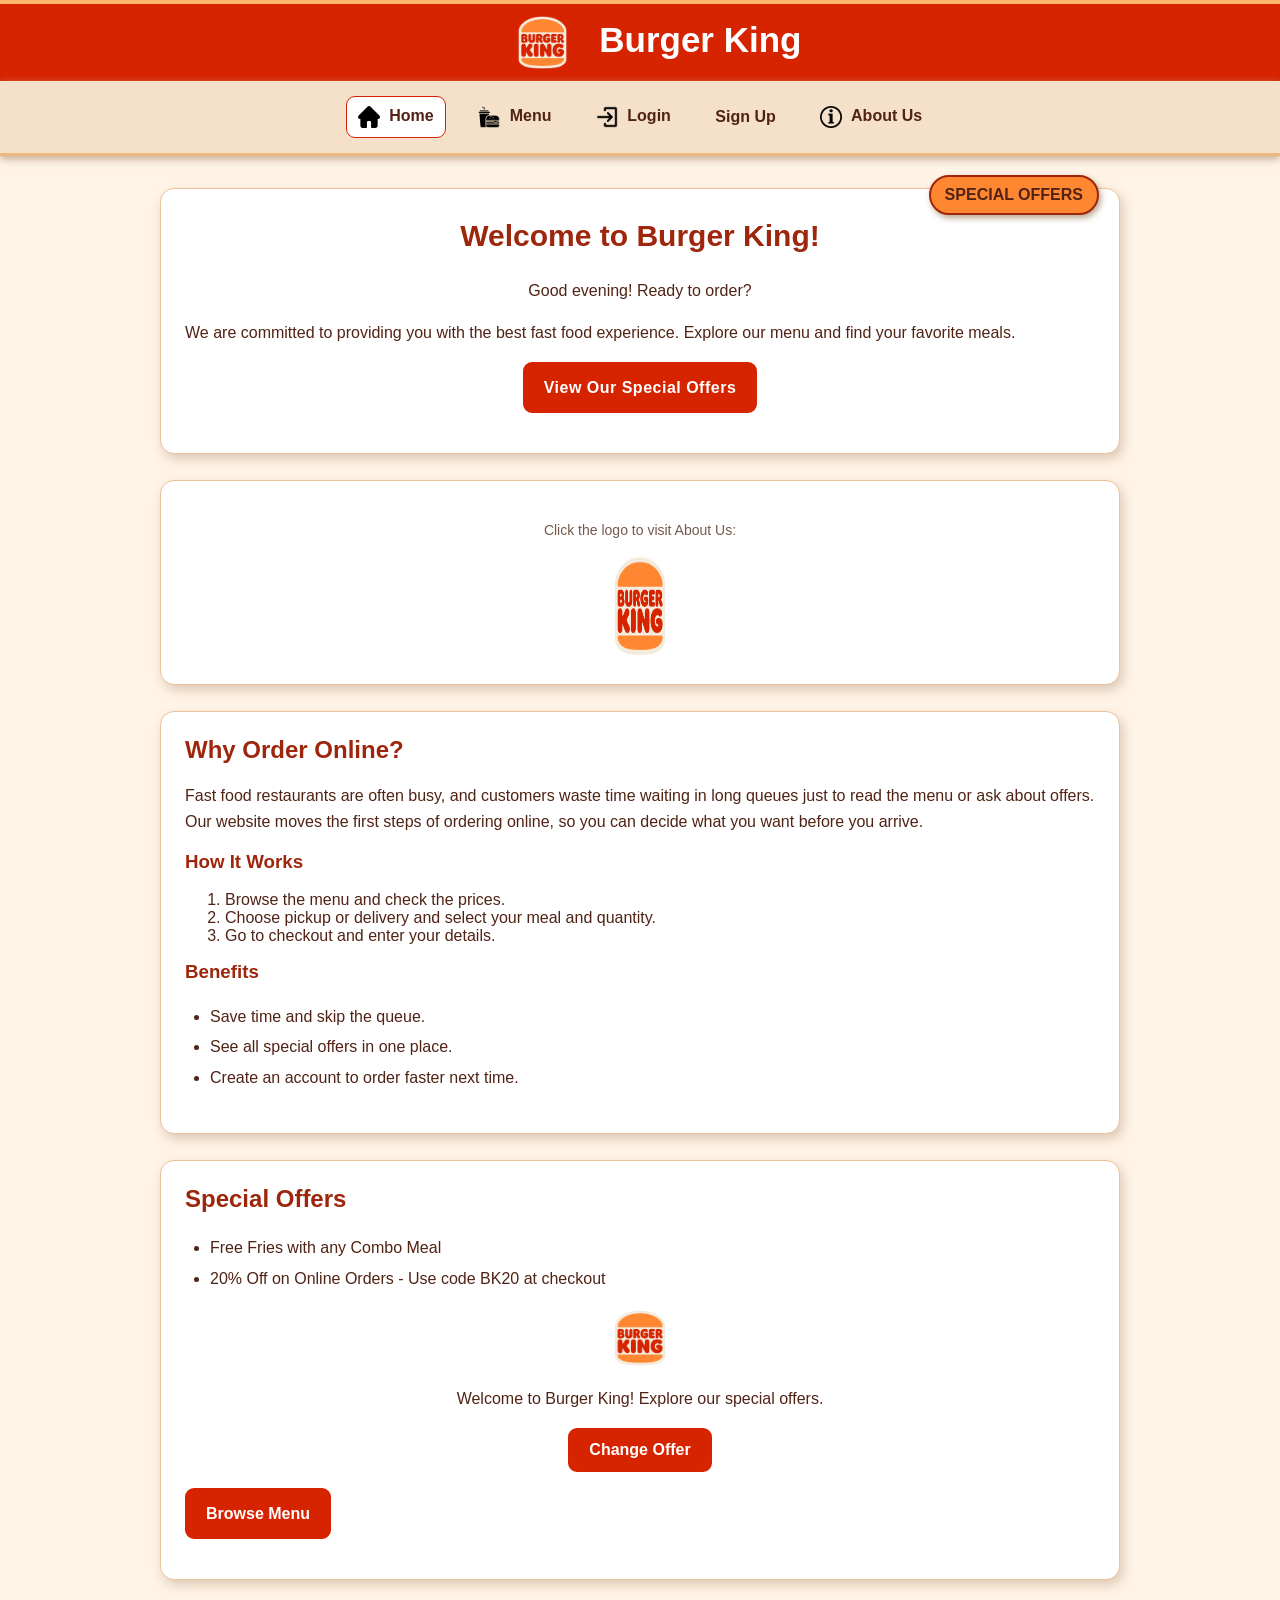
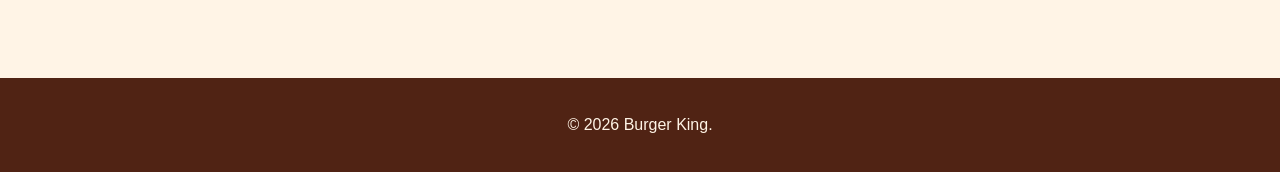
<file: index.html>
<!DOCTYPE html>
<html lang="en">
<head>
  <meta charset="UTF-8">
  <meta name="viewport" content="width=device-width, initial-scale=1.0">
  <title>Home | Burger King</title>
  <!-- External CSS (shared by every page) -->
  <link rel="stylesheet" href="style.css">
  <!-- Internal CSS: demonstrates page-specific embedded styling -->
  <style>
    .hero-label { text-transform: uppercase; }
  </style>
</head>
<body>
  <header class="site-header" style="border-top: 4px solid #ffb36b;">
    <h1><img src="images/Burger-King-Logo.png" alt="Burger King Logo" width="95"> Burger King</h1>
  </header>
  <nav aria-label="Main navigation"><ul>
    <li><a href="index.html" aria-current="page" class="current"><img src="images/home.png" alt="" width="22"> Home</a></li>
<li><a href="menu.html"><img src="images/fast-food.png" alt="" width="22"> Menu</a></li>
<li><a href="login.html"><img src="images/login.png" alt="" width="22"> Login</a></li>
<li><a href="signup.html">Sign Up</a></li>
<li><a href="aboutUs.html"><img src="images/information-button.png" alt="" width="22"> About Us</a></li>
  </ul></nav>
  <main>
  <section class="card hero">
  <span class="hero-label">Special Offers</span>
  <article><h2 class="page-title">Welcome to Burger King!</h2>
  <p id="greeting" class="center-text"></p>
  <p>We are committed to providing you with the best fast food experience. Explore our menu and find your favorite meals.</p>
  <p class="center-text"><a class="button-link" href="#offers" style="letter-spacing: 0.5px;">View Our Special Offers</a></p></article>
</section>
<section class="card"><div class="center-text"><p class="small-note">Click the logo to visit About Us:</p><img src="images/Burger-King-Logo.png" alt="Burger King information" usemap="#siteMap" width="100" height="100"><map name="siteMap"><area shape="rect" coords="0,0,100,100" href="aboutUs.html" alt="About Us"></map></div></section>
<section class="card">
  <h2>Why Order Online?</h2>
  <p>Fast food restaurants are often busy, and customers waste time waiting in long queues just to read the menu or ask about offers. Our website moves the first steps of ordering online, so you can decide what you want before you arrive.</p>
  <h3>How It Works</h3>
  <ol>
    <li>Browse the menu and check the prices.</li>
    <li>Choose pickup or delivery and select your meal and quantity.</li>
    <li>Go to checkout and enter your details.</li>
  </ol>
  <h3>Benefits</h3>
  <ul class="feature-list">
    <li>Save time and skip the queue.</li>
    <li>See all special offers in one place.</li>
    <li>Create an account to order faster next time.</li>
  </ul>
</section>
<section class="card" id="offers"><h2>Special Offers</h2>
<ul class="feature-list"><li>Free Fries with any Combo Meal</li><li>20% Off on Online Orders - Use code BK20 at checkout</li></ul>
<div class="center-text">
  <img id="offerPicture" src="images/Burger-King-Logo.png" alt="Burger King logo" width="100">
  <p id="offerText">Welcome to Burger King! Explore our special offers.</p>
  <button type="button" onclick="changeOffer()">Change Offer</button>
</div>
<p><a href="menu.html" class="button-link">Browse Menu</a></p></section>
  </main>
  <footer><p>&copy; 2026 Burger King.</p></footer>
  <!-- Embedded script: greets the customer based on the time of day -->
  <script>
    var hour = new Date().getHours();
    var greeting = "Good evening";
    if (hour < 12) {
      greeting = "Good morning";
    } else if (hour < 18) {
      greeting = "Good afternoon";
    }
    document.getElementById("greeting").innerHTML = greeting + "! Ready to order?";
  </script>
  <script src="script.js"></script>
</body>
</html>
</file>
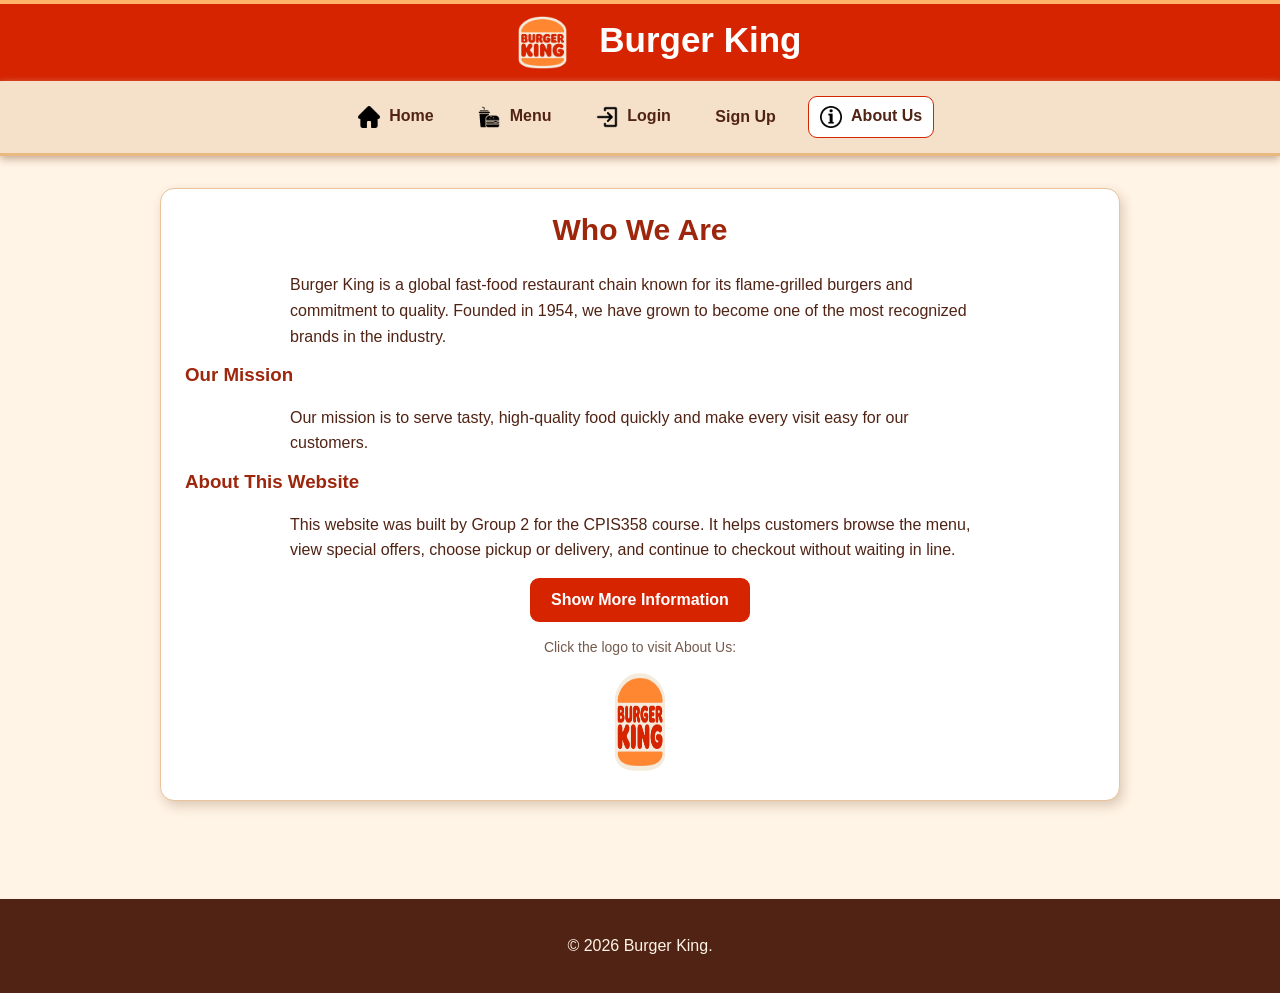
<file: aboutUs.html>
<!DOCTYPE html>
<html lang="en">
<head>
  <meta charset="UTF-8">
  <meta name="viewport" content="width=device-width, initial-scale=1.0">
  <title>About Us | Burger King</title>
  <!-- External CSS (shared by every page) -->
  <link rel="stylesheet" href="style.css">
  <!-- Internal CSS: demonstrates page-specific embedded styling -->
  <style>
    .card article p { max-width: 700px; margin: 15px auto; }
  </style>
</head>
<body>
  <header class="site-header" style="border-top: 4px solid #ffb36b;">
    <h1><img src="images/Burger-King-Logo.png" alt="Burger King Logo" width="95"> Burger King</h1>
  </header>
  <nav aria-label="Main navigation"><ul>
    <li><a href="index.html"><img src="images/home.png" alt="" width="22"> Home</a></li>
<li><a href="menu.html"><img src="images/fast-food.png" alt="" width="22"> Menu</a></li>
<li><a href="login.html"><img src="images/login.png" alt="" width="22"> Login</a></li>
<li><a href="signup.html">Sign Up</a></li>
<li><a href="aboutUs.html" aria-current="page" class="current"><img src="images/information-button.png" alt="" width="22"> About Us</a></li>
  </ul></nav>
  <main>
  <section class="card"><article><h2 class="page-title">Who We Are</h2>
<p>Burger King is a global fast-food restaurant chain known for its flame-grilled burgers and commitment to quality. Founded in 1954, we have grown to become one of the most recognized brands in the industry.</p>
<h3>Our Mission</h3>
<p>Our mission is to serve tasty, high-quality food quickly and make every visit easy for our customers.</p>
<h3>About This Website</h3>
<p>This website was built by Group 2 for the CPIS358 course. It helps customers browse the menu, view special offers, choose pickup or delivery, and continue to checkout without waiting in line.</p></article>
<div class="center-text">
  <button id="informationButton" type="button" onclick="toggleInformation()">Show More Information</button>
  <p id="moreInformation" style="display:none;">Our website lets customers browse the menu and view special offers.</p>
</div>
<div class="center-text"><p class="small-note">Click the logo to visit About Us:</p><img src="images/Burger-King-Logo.png" alt="Burger King information" usemap="#siteMap" width="100" height="100"><map name="siteMap"><area shape="rect" coords="0,0,100,100" href="aboutUs.html" alt="About Us"></map></div></section>
  </main>
  <footer><p>&copy; 2026 Burger King.</p></footer>
  <script src="script.js"></script>
</body>
</html>
</file>
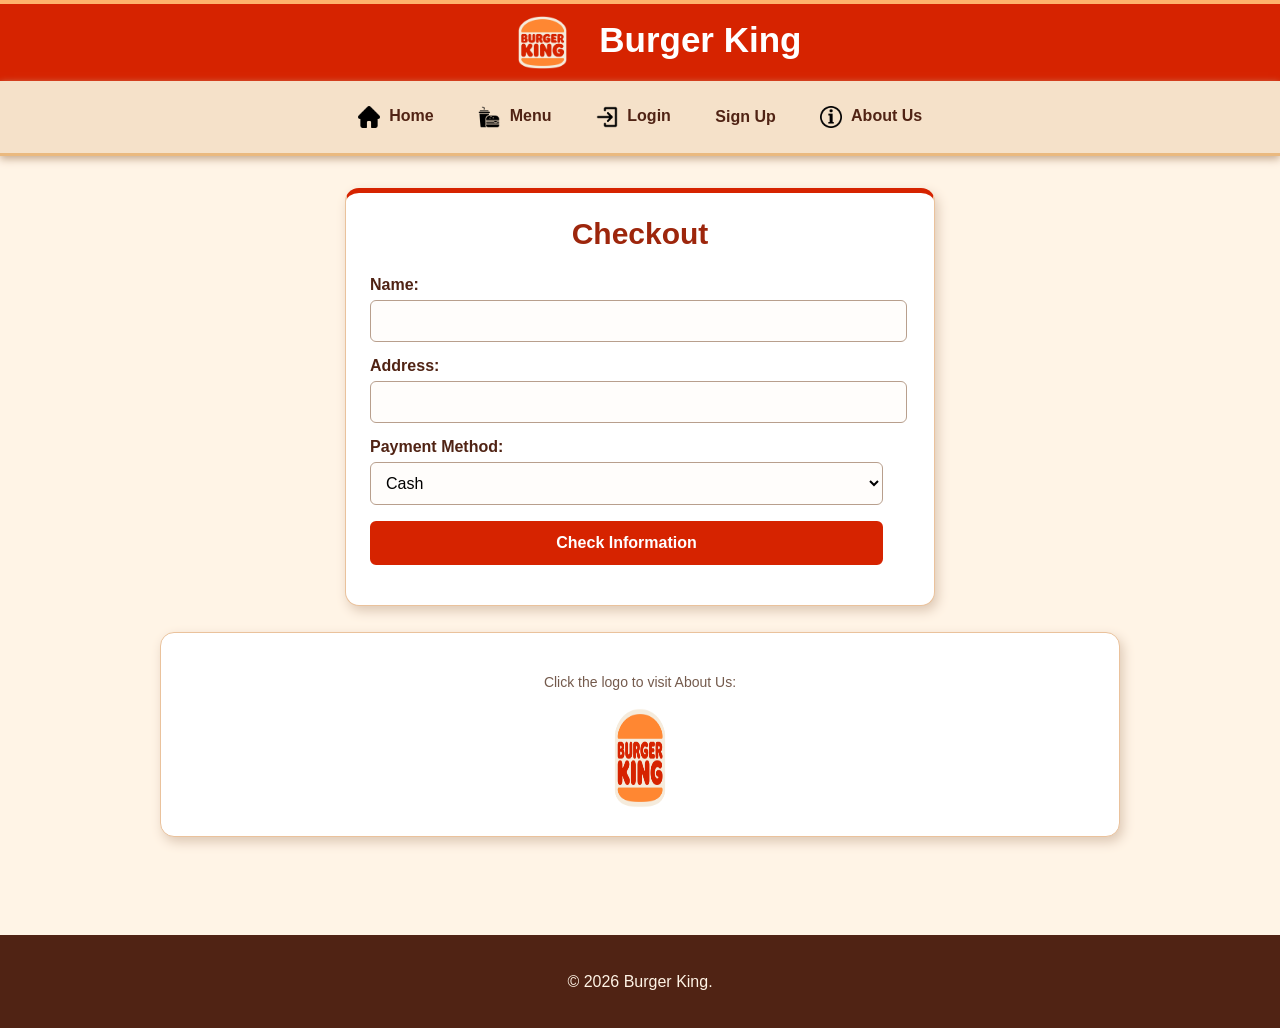
<file: checkOut.html>
<!DOCTYPE html>
<html lang="en">
<head>
  <meta charset="UTF-8">
  <meta name="viewport" content="width=device-width, initial-scale=1.0">
  <title>Checkout | Burger King</title>
  <!-- External CSS (shared by every page) -->
  <link rel="stylesheet" href="style.css">
  <!-- Internal CSS: demonstrates page-specific embedded styling -->
  <style>
    .form-card { border-top: 5px solid #d62300; }
  </style>
</head>
<body>
  <header class="site-header" style="border-top: 4px solid #ffb36b;">
    <h1><img src="images/Burger-King-Logo.png" alt="Burger King Logo" width="95"> Burger King</h1>
  </header>
  <nav aria-label="Main navigation"><ul>
    <li><a href="index.html"><img src="images/home.png" alt="" width="22"> Home</a></li>
<li><a href="menu.html"><img src="images/fast-food.png" alt="" width="22"> Menu</a></li>
<li><a href="login.html"><img src="images/login.png" alt="" width="22"> Login</a></li>
<li><a href="signup.html">Sign Up</a></li>
<li><a href="aboutUs.html"><img src="images/information-button.png" alt="" width="22"> About Us</a></li>
  </ul></nav>
  <main>
  <section class="card form-card"><h2 class="page-title">Checkout</h2>
<form onsubmit="return validateCheckout()" novalidate><label for="name">Name:</label><input type="text" name="name" id="name" required>
<label for="address">Address:</label><input type="text" name="address" id="address" required>
<label for="paymentMethod">Payment Method:</label><select name="paymentMethod" id="paymentMethod"><option value="cash">Cash</option><option value="card">Credit Card</option></select>
<input type="submit" value="Check Information">
<p id="checkoutResult" aria-live="polite"></p></form></section><section class="card"><div class="center-text"><p class="small-note">Click the logo to visit About Us:</p><img src="images/Burger-King-Logo.png" alt="Burger King information" usemap="#siteMap" width="100" height="100"><map name="siteMap"><area shape="rect" coords="0,0,100,100" href="aboutUs.html" alt="About Us"></map></div></section>
  </main>
  <footer><p>&copy; 2026 Burger King.</p></footer>
  <script src="script.js"></script>
</body>
</html>
</file>
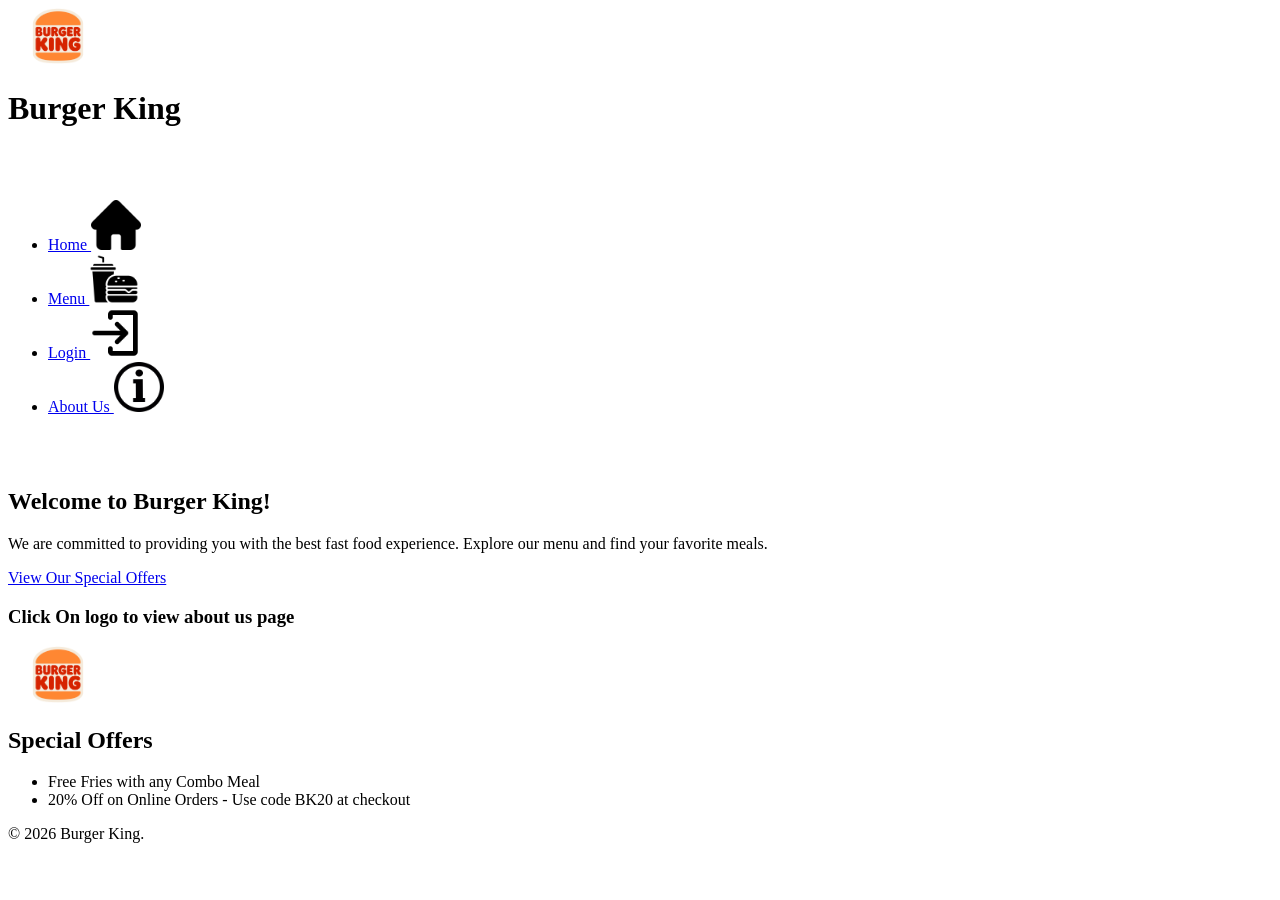
<file: home.html>
<!DOCTYPE html>
<html lang="en">
<head>
    <meta charset="UTF-8">
    <meta name="viewport" content="width=device-width, initial-scale=1.0">
    <title>Home Page</title>
</head>
<body>
<header>
    <img src="images\Burger-King-Logo.png" alt="Burger King Logo" width="100">

    <h1>Burger King</h1> </header>
	<section id="1">
<nav>
        <ul>
        <li><a href="home.html"> Home   <img src="images\home.png" alt="Home" width="50"></a></li>
    <li><a href="menu.html"> Menu <img src="images\fast-food.png" alt="Fast Food" width="50"></a></li>
    <li><a href="login.html"> Login <img src="images\login.png" alt="Login" width="50"></a></li>
     <li><a href="aboutUs.html"> About Us <img src="images\information-button.png" alt="About Us" width="50"></a></li>

        </ul>

    </section>

<main>
    <section>
        <article>
            <h2>Welcome to Burger King!</h2>
            <p>We are committed to providing you with the best fast food experience. Explore our menu and find your favorite meals.</p>
      <p><a href="#offers">View Our Special Offers</a></p>
        </article>
    </section>

   <section>
        <article>
            <h3>Click On logo to view about us page</h3>
            <img src="images\Burger-King-Logo.png" alt="Burger King Logo" usemap="#siteMap" width="100">
           <map name="siteMap">
           <area shape="rect" coords="0,0,100,100" href="aboutUs.html" alt="About Us">
       </map>
        </article>
    </section>

    <section id="offers">
        
            <h2>Special Offers</h2>
            <ul>

                <li>Free Fries with any Combo Meal</li>
                <li>20% Off on Online Orders - Use code BK20 at checkout</li>
            </ul>

         
    </section>

</main>
<footer>
    <p>&copy; 2026 Burger King.</p>
</footer>
</body>
</html>
</file>
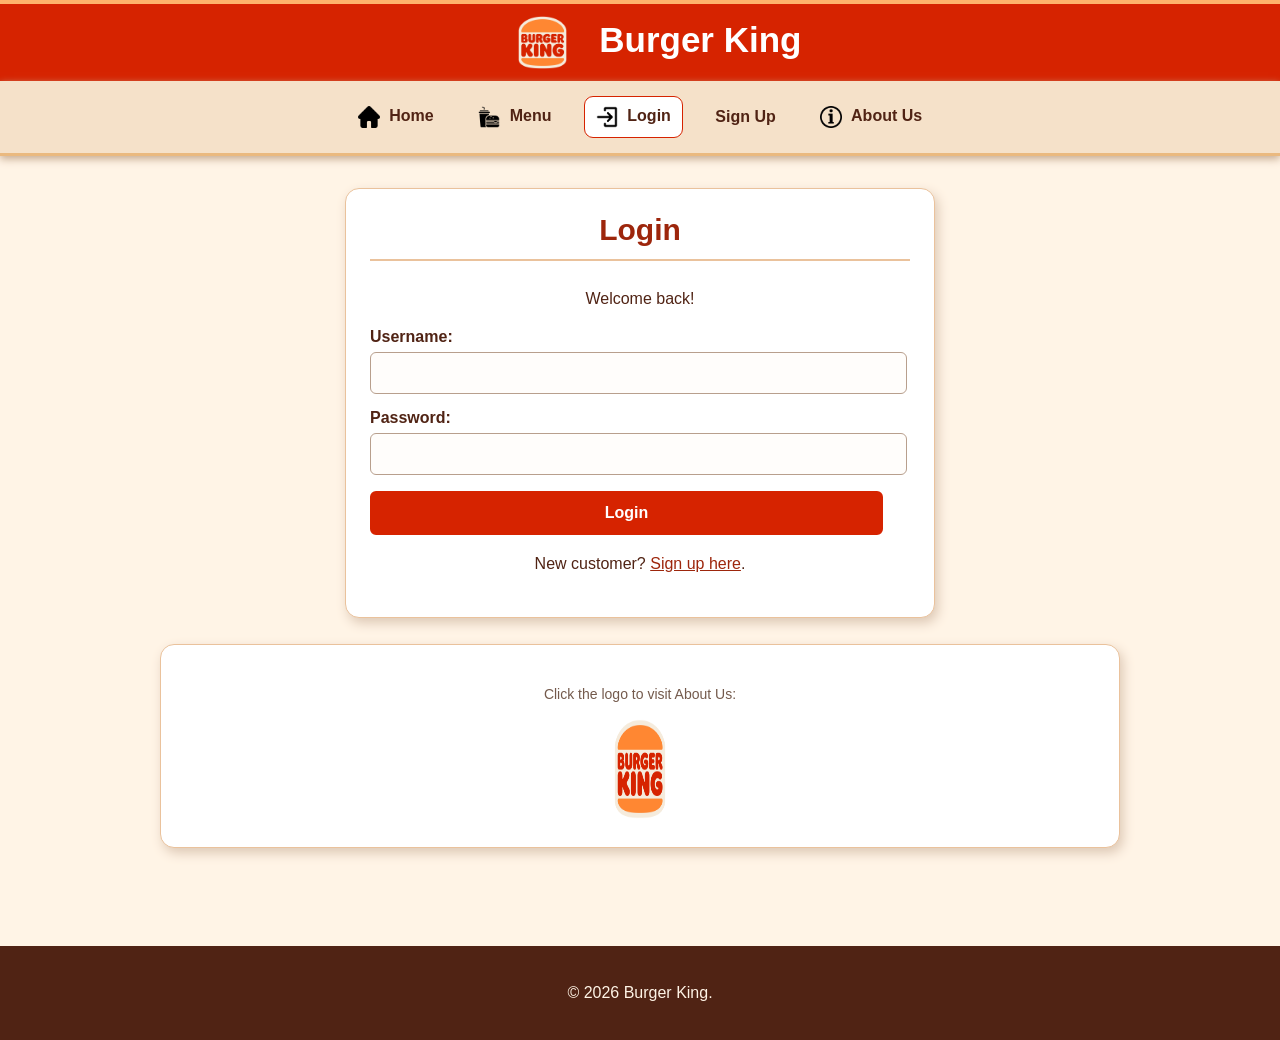
<file: login.html>
<!DOCTYPE html>
<html lang="en">
<head>
  <meta charset="UTF-8">
  <meta name="viewport" content="width=device-width, initial-scale=1.0">
  <title>Login | Burger King</title>
  <!-- External CSS (shared by every page) -->
  <link rel="stylesheet" href="style.css">
  <!-- Internal CSS: demonstrates page-specific embedded styling -->
  <style>
    .form-card h2 { border-bottom: 2px solid #eac29c; padding-bottom: 12px; }
  </style>
</head>
<body>
  <header class="site-header" style="border-top: 4px solid #ffb36b;">
    <h1><img src="images/Burger-King-Logo.png" alt="Burger King Logo" width="95"> Burger King</h1>
  </header>
  <nav aria-label="Main navigation"><ul>
    <li><a href="index.html"><img src="images/home.png" alt="" width="22"> Home</a></li>
<li><a href="menu.html"><img src="images/fast-food.png" alt="" width="22"> Menu</a></li>
<li><a href="login.html" aria-current="page" class="current"><img src="images/login.png" alt="" width="22"> Login</a></li>
<li><a href="signup.html">Sign Up</a></li>
<li><a href="aboutUs.html"><img src="images/information-button.png" alt="" width="22"> About Us</a></li>
  </ul></nav>
  <main>
  <section class="card form-card"><h2 class="page-title">Login</h2><p class="page-intro center-text">Welcome back!</p>
<form onsubmit="return validateLogin()" novalidate><label for="username">Username:</label><input type="text" name="username" id="username" autocomplete="username" required>
<label for="password">Password:</label><input type="password" name="password" id="password" autocomplete="current-password" required>
<input type="submit" value="Login">
<p id="loginResult" aria-live="polite"></p></form><p class="center-text">New customer? <a href="signup.html">Sign up here</a>.</p></section>
<section class="card"><div class="center-text"><p class="small-note">Click the logo to visit About Us:</p><img src="images/Burger-King-Logo.png" alt="Burger King information" usemap="#siteMap" width="100" height="100"><map name="siteMap"><area shape="rect" coords="0,0,100,100" href="aboutUs.html" alt="About Us"></map></div></section>
  </main>
  <footer><p>&copy; 2026 Burger King.</p></footer>
  <script src="script.js"></script>
</body>
</html>
</file>
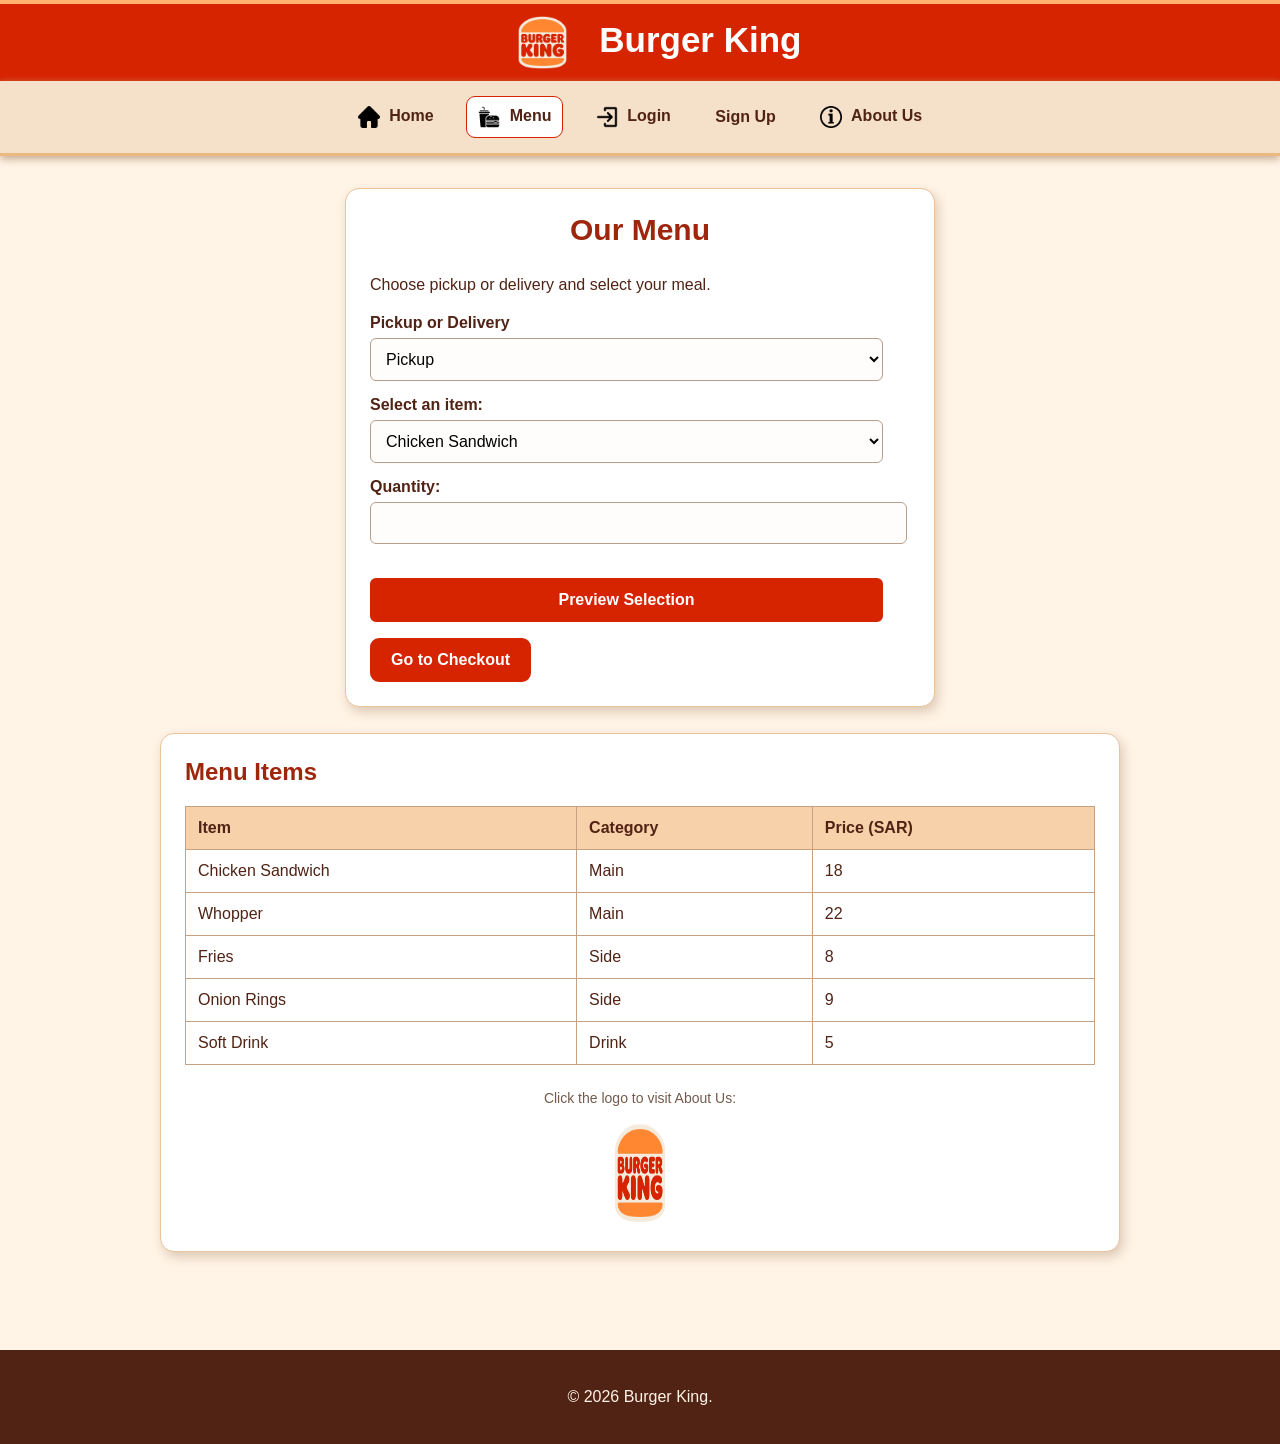
<file: menu.html>
<!DOCTYPE html>
<html lang="en">
<head>
  <meta charset="UTF-8">
  <meta name="viewport" content="width=device-width, initial-scale=1.0">
  <title>Menu | Burger King</title>
  <!-- External CSS (shared by every page) -->
  <link rel="stylesheet" href="style.css">
  <!-- Internal CSS: demonstrates page-specific embedded styling -->
  <style>
    .offer-table tbody tr:hover { background-color: #ffe7d2; }
  </style>
</head>
<body>
  <header class="site-header" style="border-top: 4px solid #ffb36b;">
    <h1><img src="images/Burger-King-Logo.png" alt="Burger King Logo" width="95"> Burger King</h1>
  </header>
  <nav aria-label="Main navigation"><ul>
    <li><a href="index.html"><img src="images/home.png" alt="" width="22"> Home</a></li>
<li><a href="menu.html" aria-current="page" class="current"><img src="images/fast-food.png" alt="" width="22"> Menu</a></li>
<li><a href="login.html"><img src="images/login.png" alt="" width="22"> Login</a></li>
<li><a href="signup.html">Sign Up</a></li>
<li><a href="aboutUs.html"><img src="images/information-button.png" alt="" width="22"> About Us</a></li>
  </ul></nav>
  <main>
  <section class="card form-card"><h2 class="page-title">Our Menu</h2>
  <p class="page-intro">Choose pickup or delivery and select your meal.</p>
  <form onsubmit="return validateMenu()" novalidate>
    <label for="orderType">Pickup or Delivery</label>
    <select name="orderType" id="orderType"><option value="pickup">Pickup</option><option value="delivery">Delivery</option></select>
    <label for="item">Select an item:</label>
    <select name="item" id="item"><option value="chicken_sandwich">Chicken Sandwich</option><option value="fries">Fries</option><option value="soft_drink">Soft Drink</option></select>
    <label for="quantity">Quantity:</label><input type="number" name="quantity" id="quantity" min="1" required>
    <div class="form-actions">
  <input type="submit" value="Preview Selection">
  <p id="menuResult" aria-live="polite"></p>
  <a href="checkOut.html" class="button-link">Go to Checkout</a>
</div>
  </form></section>
  <section class="card"><h2>Menu Items</h2><table class="offer-table">
    <thead>
      <tr><th>Item</th><th>Category</th><th>Price (SAR)</th></tr>
    </thead>
    <tbody>
      <tr><td>Chicken Sandwich</td><td>Main</td><td>18</td></tr>
      <tr><td>Whopper</td><td>Main</td><td>22</td></tr>
      <tr><td>Fries</td><td>Side</td><td>8</td></tr>
      <tr><td>Onion Rings</td><td>Side</td><td>9</td></tr>
      <tr><td>Soft Drink</td><td>Drink</td><td>5</td></tr>
    </tbody>
  </table><div class="center-text"><p class="small-note">Click the logo to visit About Us:</p><img src="images/Burger-King-Logo.png" alt="Burger King information" usemap="#siteMap" width="100" height="100"><map name="siteMap"><area shape="rect" coords="0,0,100,100" href="aboutUs.html" alt="About Us"></map></div></section>
  </main>
  <footer><p>&copy; 2026 Burger King.</p></footer>
  <script src="script.js"></script>
</body>
</html>
</file>
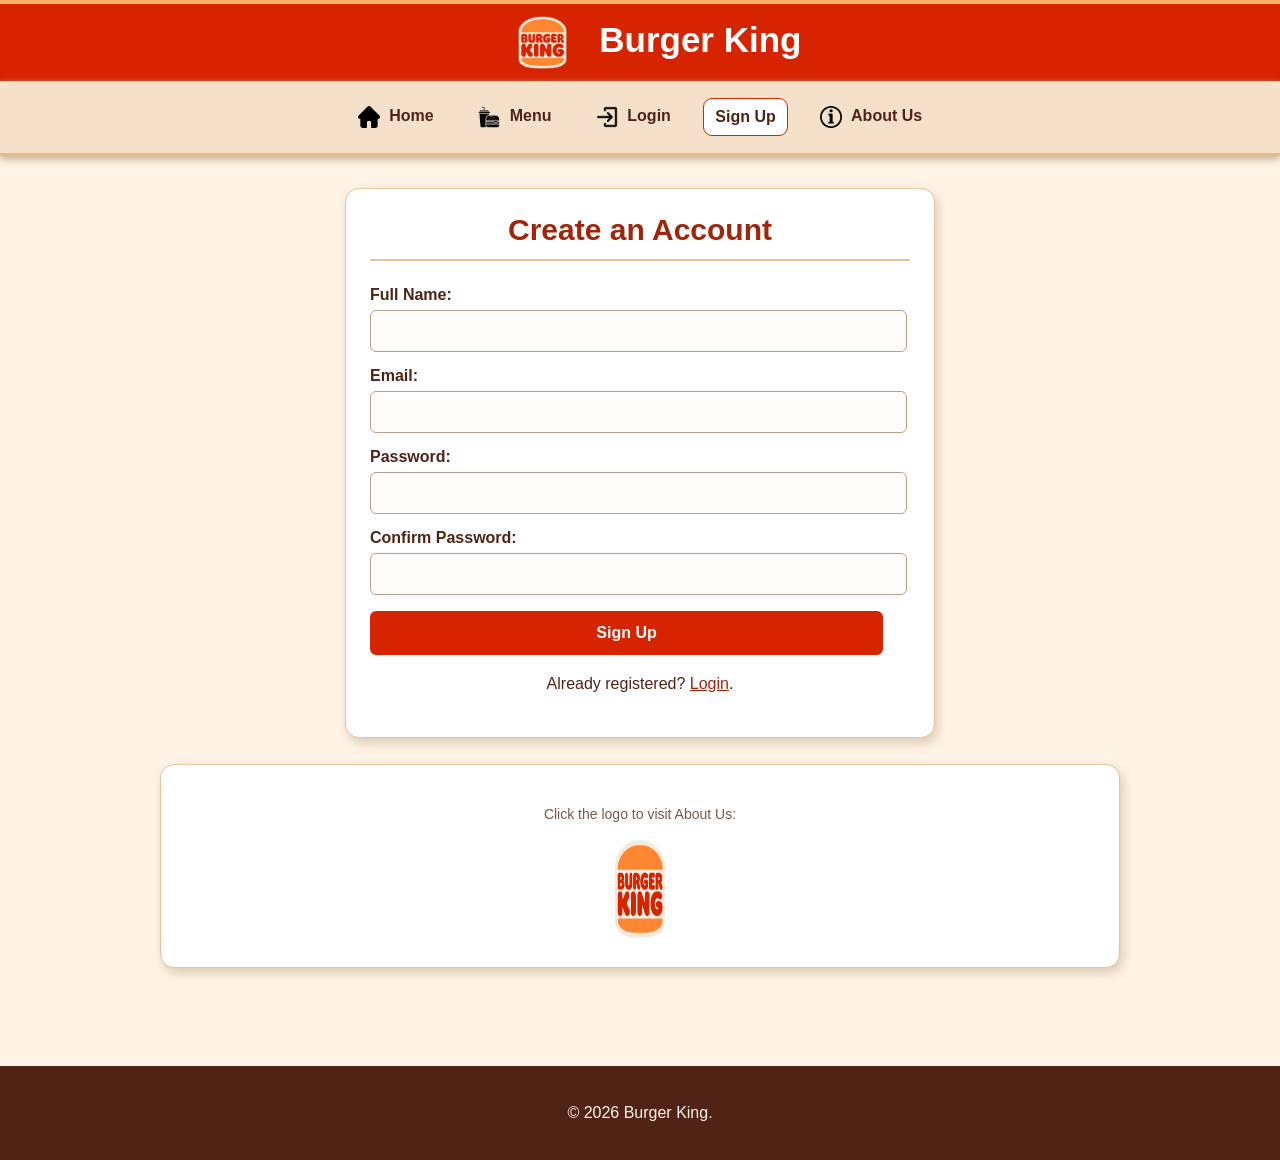
<file: signup.html>
<!DOCTYPE html>
<html lang="en">
<head>
  <meta charset="UTF-8">
  <meta name="viewport" content="width=device-width, initial-scale=1.0">
  <title>Sign Up | Burger King</title>
  <!-- External CSS (shared by every page) -->
  <link rel="stylesheet" href="style.css">
  <!-- Internal CSS: demonstrates page-specific embedded styling -->
  <style>
    .form-card h2 { border-bottom: 2px solid #eac29c; padding-bottom: 12px; }
  </style>
</head>
<body>
  <header class="site-header" style="border-top: 4px solid #ffb36b;">
    <h1><img src="images/Burger-King-Logo.png" alt="Burger King Logo" width="95"> Burger King</h1>
  </header>
  <nav aria-label="Main navigation"><ul>
    <li><a href="index.html"><img src="images/home.png" alt="" width="22"> Home</a></li>
<li><a href="menu.html"><img src="images/fast-food.png" alt="" width="22"> Menu</a></li>
<li><a href="login.html"><img src="images/login.png" alt="" width="22"> Login</a></li>
<li><a href="signup.html" aria-current="page" class="current">Sign Up</a></li>
<li><a href="aboutUs.html"><img src="images/information-button.png" alt="" width="22"> About Us</a></li>
  </ul></nav>
  <main>
  <section class="card form-card"><h2 class="page-title">Create an Account</h2>
<form onsubmit="return validateSignup()" novalidate><label for="name">Full Name:</label><input type="text" name="name" id="name" autocomplete="name" required>
<label for="email">Email:</label><input type="email" name="email" id="email" autocomplete="email" required>
<label for="password">Password:</label><input type="password" name="password" id="password" minlength="8" autocomplete="new-password" required>
<label for="confirmPassword">Confirm Password:</label><input type="password" name="confirmPassword" id="confirmPassword" minlength="8" autocomplete="new-password" required>
<input type="submit" value="Sign Up">
<p id="signupResult" aria-live="polite"></p></form><p class="center-text">Already registered? <a href="login.html">Login</a>.</p></section>
<section class="card"><div class="center-text"><p class="small-note">Click the logo to visit About Us:</p><img src="images/Burger-King-Logo.png" alt="Burger King information" usemap="#siteMap" width="100" height="100"><map name="siteMap"><area shape="rect" coords="0,0,100,100" href="aboutUs.html" alt="About Us"></map></div></section>
  </main>
  <footer><p>&copy; 2026 Burger King.</p></footer>
  <script src="script.js"></script>
</body>
</html>
</file>
<file: style.css>
body {
    margin: 0;
    background-color: #fff4e6;
    color: #502314;
    font-family: Arial, Helvetica, sans-serif;
    font-size: 16px;
}
h1, h2, h3 { margin-top: 0; }
p { line-height: 1.6; }
a { color: #9d260c; }
a:hover { color: #d62300; }

header {
    background-color: #d62300;
    color: white;
    padding: 12px 20px;
    text-align: center;
}
header img { vertical-align: middle; }
header h1 {
    display: inline-block;
    vertical-align: middle;
    margin: 0 0 0 16px;
    font-size: 35px;
}
nav {
    background-color: #f5e1c9;
    text-align: center;
    border-bottom: 3px solid #eab97f;
    box-shadow: 0 3px 8px #c6aa90;
}
nav ul { list-style-type: none; margin: 0; padding: 10px 4px; }
nav li { display: inline-block; margin: 5px 8px; }
nav a {
    display: inline-block;
    padding: 9px 11px;
    text-decoration: none;
    color: #502314;
    font-weight: bold;
    border: 1px solid transparent;
    border-radius: 9px;
}
nav a:hover, nav a:focus {
    color: #d62300;
    background-color: #ffffff;
    border-color: #eac29c;
}
nav img { width: 22px; height: 22px; vertical-align: middle; margin-right: 5px; }
nav .current { background-color: white; border-color: #d62300; }

main { max-width: 960px; margin: 32px auto; padding: 0 18px; }
.page-title { text-align: center; font-size: 30px; }
.card {
    background-color: white;
    border: 1px solid #eac29c;
    border-radius: 14px;
    box-shadow: 3px 5px 12px #ddc8b5;
    padding: 24px;
    margin-bottom: 26px;
}
.card h2, .card h3 { color: #9d260c; }
.center-text { text-align: center; }
.small-note { color: #745a4c; font-size: 14px; }
.button-link, button {
    background-color: #d62300;
    color: white;
    text-decoration: none;
    border: 2px solid #d62300;
    border-radius: 9px;
    display: inline-block;
    padding: 11px 19px;
    font-size: 16px;
    font-weight: bold;
    cursor: pointer;
}
.button-link:hover, button:hover { background-color: #a51e00; color: white; }

.hero { position: relative; z-index: 1; padding-top: 30px; }
.hero-label {
    position: absolute;
    z-index: 2;
    top: -14px;
    right: 20px;
    background-color: #ff8732;
    color: #502314;
    padding: 9px 14px;
    border: 2px solid #9d260c;
    border-radius: 20px;
    font-weight: bold;
    box-shadow: 2px 3px 6px #bba48d;
}

.feature-list { padding-left: 25px; line-height: 1.9; }
table { width: 100%; border-collapse: collapse; background-color: white; }
th, td { border: 1px solid #c7a184; padding: 12px; text-align: left; }
th { background-color: #f7d1a9; }
.jump-links { text-align: center; margin-bottom: 20px; }
.jump-links a { display: inline-block; margin: 5px; padding: 7px 11px; }

.form-card { max-width: 540px; margin-left: auto; margin-right: auto; }
label { display: block; margin-top: 15px; margin-bottom: 6px; font-weight: bold; }
input, textarea, select {
    width: 95%;
    padding: 11px;
    border: 1px solid #b89f8d;
    border-radius: 6px;
    background-color: #fffdfb;
    font: inherit;

}
input:focus, textarea:focus, select:focus { background-color: #fff1db; }
textarea { height: 110px; }
.form-actions { margin-top: 18px; }
.support-icon { width: 42px; height: 42px; vertical-align: middle; margin-right: 10px; }

footer {
    background-color: #502314;
    color: #fff4e6;
    text-align: center;
    padding: 18px;
    margin-top: 40px;
}
footer a { color: #fff4e6; }

/* Additional responsive layout and form actions for the assignment */
body { min-height: 100vh; display: flex; flex-direction: column; }
main { width: 100%; flex: 1; }
.site-header img { width: 95px; height: auto; }
nav a[aria-current="page"] { background-color: white; border-color: #d62300; }
input[type="submit"], input[type="button"] { background-color: #d62300; color: #fff; border: 2px solid #d62300; cursor: pointer; font-weight: bold; margin-top: 16px; }
input[type="submit"]:hover, input[type="button"]:hover { background-color: #a51e00; }
.form-actions .button-link { display: inline-block; }
.offer-table { margin: 14px 0 22px; }
@media (max-width: 600px) {
 header h1 { display: block; margin: 8px 0 0; font-size: 27px; }
 nav li { margin: 3px; }
 nav a { padding: 7px; }
 main { margin: 22px auto; }
 .card { padding: 17px; }
 .hero-label { right: 10px; }
}
</file>
